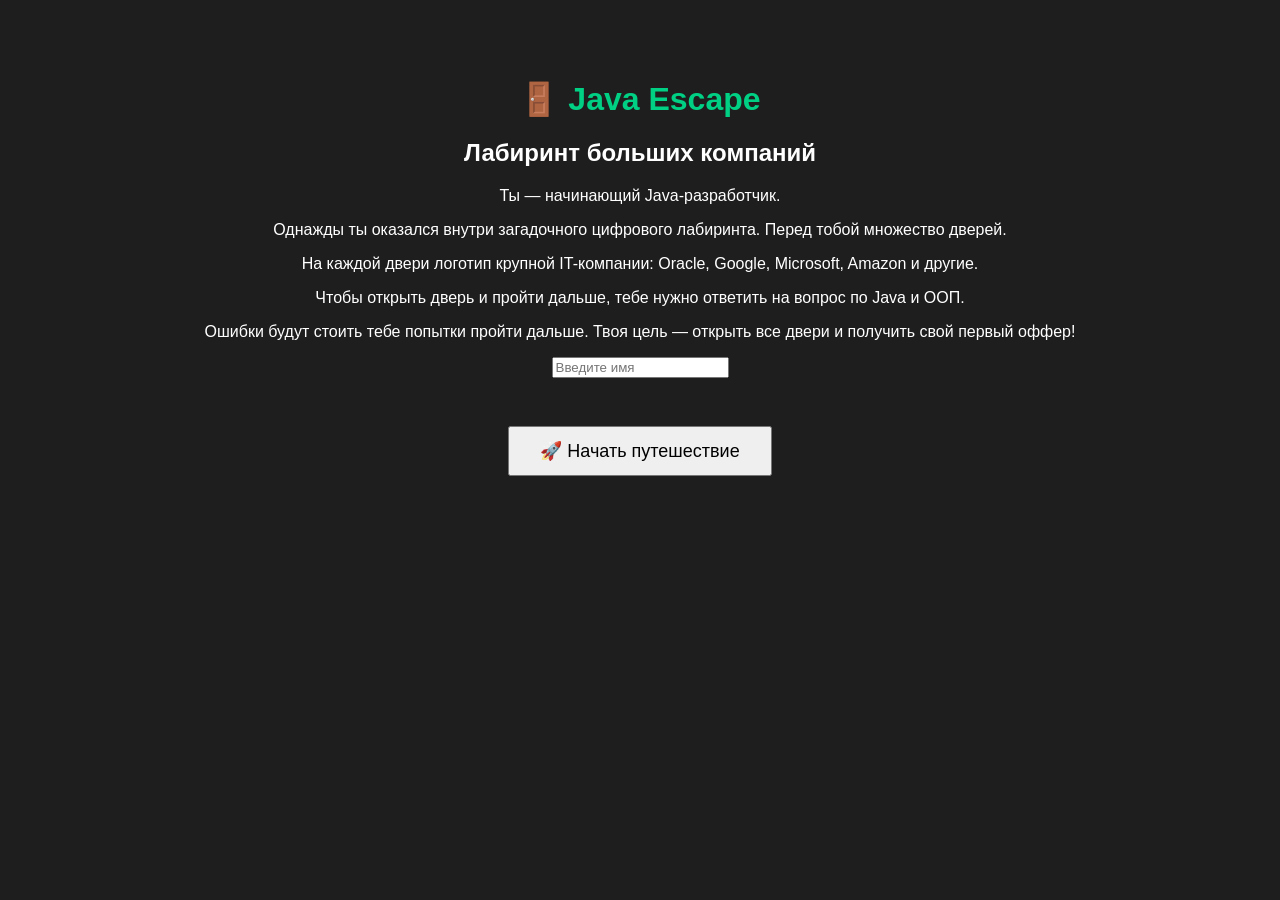
<file: src/main/webapp/index.html>
<!DOCTYPE html>
<html lang="ru">
<head>
    <meta charset="UTF-8">
    <title>Java Escape</title>
    <link rel="stylesheet" href="css/style.css">
</head>

<body>

<div class="game-container">

    <h1>🚪 Java Escape</h1>

    <h2>Лабиринт больших компаний</h2>

    <p>
        Ты — начинающий Java-разработчик.
    </p>

    <p>
        Однажды ты оказался внутри загадочного цифрового лабиринта.
        Перед тобой множество дверей.
    </p>

    <p>
        На каждой двери логотип крупной IT-компании:
        Oracle, Google, Microsoft, Amazon и другие.
    </p>

    <p>
        Чтобы открыть дверь и пройти дальше,
        тебе нужно ответить на вопрос по Java и ООП.
    </p>

    <p>
        Ошибки будут стоить тебе попытки пройти дальше.
        Твоя цель — открыть все двери и получить свой первый оффер!
    </p>


    <form action="start" method="post">

        <input
                type="text"
                name="name"
                placeholder="Введите имя">

        <br><br>

        <button>
            🚀 Начать путешествие
        </button>

    </form>


</div>

</body>
</html>
</file>
<file: src/main/webapp/css/style.css>
body {
    margin: 0;
    padding: 0;
    background: #1e1e1e;
    color: white;
    font-family: Arial, sans-serif;
    text-align: center;
}

h1 {
    margin-top: 80px;
    color: #00d084;
}

button {
    margin-top: 30px;
    padding: 12px 30px;
    font-size: 18px;
    cursor: pointer;
}
</file>
